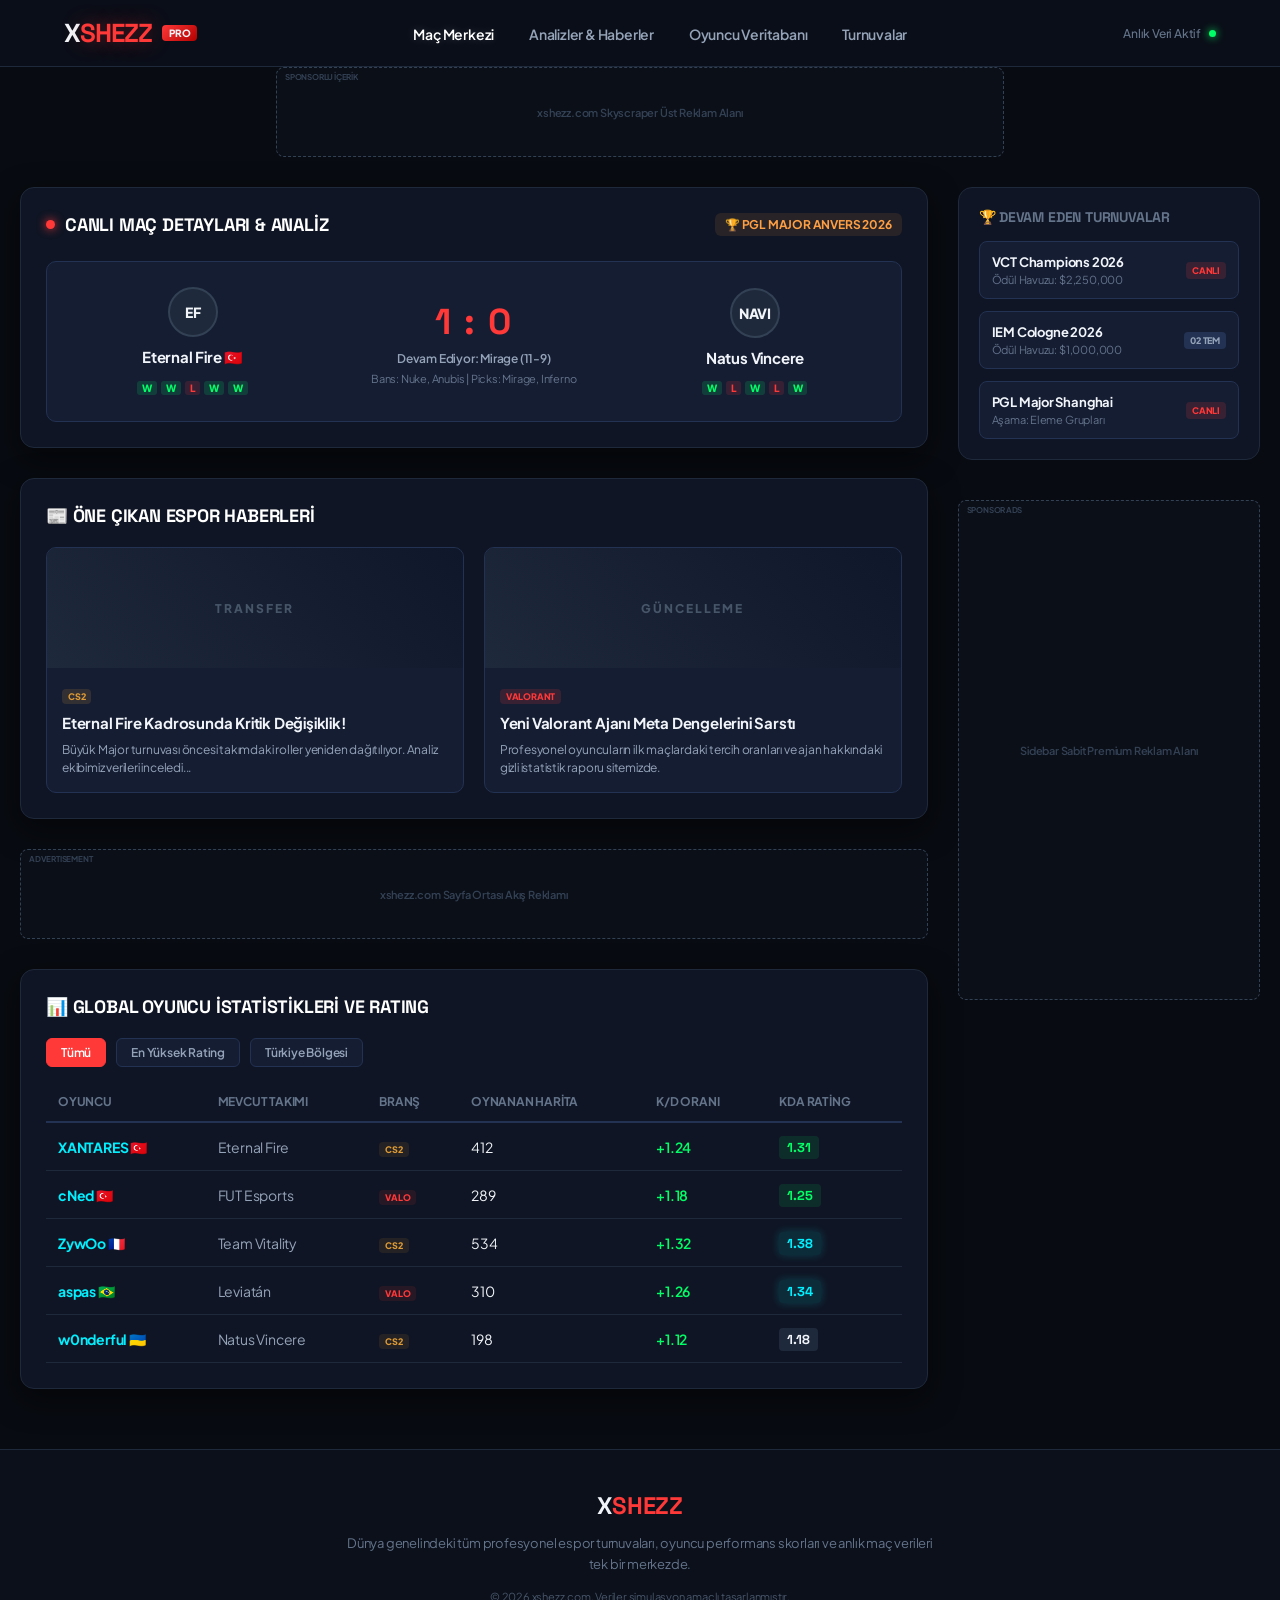
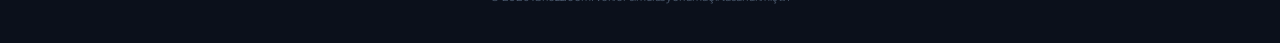
<file: index.html>
<!DOCTYPE html>
<html lang="tr">
<head>
    <meta charset="UTF-8">
    <meta name="viewport" content="width=device-width, initial-scale=1.0">
    <title>XSHEZZ.com | Premium Espor Platformu & Canlı İstatistikler</title>
    <link rel="stylesheet" href="style.css">
    <link href="https://fonts.googleapis.com/css2?family=Plus+Jakarta+Sans:wght@400;500;600;700;800&family=Space+Grotesk:wght@500;700&display=swap" rel="stylesheet">
</head>
<body>

    <!-- ULUSLARARASI PREMIUM NAVBAR -->
    <header class="bo3-navbar">
        <div class="nav-sol">
            <div class="premium-logo">X<span>SHEZZ</span></div>
            <div class="live-indicator">PRO</div>
        </div>
        <nav class="nav-orta">
            <a href="#canli-merkez" class="nav-link aktif">Maç Merkezi</a>
            <a href="#analizler" class="nav-link">Analizler & Haberler</a>
            <a href="#istatistikler" class="nav-link">Oyuncu Veritabanı</a>
            <a href="#turnuva-agaci" class="nav-link">Turnuvalar</a>
        </nav>
        <div class="nav-sag">
            <span class="veri-durumu">Anlık Veri Aktif</span>
            <span class="yesil-nokta"></span>
        </div>
    </header>

    <!-- 1. REKLAM ALANI: TEPE PREMIUM BANNER (728x90) -->
    <div class="reklam-sektörü banner-tepe">
        <div class="reklam-cerceve">
            <span class="reklam-etiketi">SPONSORLU İÇERİK</span>
            <div class="reklam-alani-metni">xshezz.com Skyscraper Üst Reklam Alanı</div>
        </div>
    </div>

    <!-- ANA PLATFORM DÜZENİ -->
    <div class="platform-kapsayici">
        
        <!-- GENİŞ SOL KOLON: CANLI MERKEZ, HABERLER VE VERİTABANI -->
        <main class="ana-panel-sol">
            
            <!-- CANLI MAÇ VE DERİN İSTATİSTİK PANELİ -->
            <section id="canli-merkez" class="premium-kart">
                <div class="kart-ust-bilgi">
                    <h2 class="premium-baslik"><span class="canli-pulse"></span> CANLI MAÇ DETAYLARI & ANALİZ</h2>
                    <span class="lig-adi">🏆 PGL MAJOR ANVERS 2026</span>
                </div>

                <div class="derin-mac-merkezi">
                    <div class="takim-blok">
                        <div class="takim-logo-simge">EF</div>
                        <span class="t-ad">Eternal Fire 🇹🇷</span>
                        <div class="form-durumu">
                            <span class="w">W</span><span class="w">W</span><span class="l">L</span><span class="w">W</span><span class="w">W</span>
                        </div>
                    </div>

                    <div class="canli-skor-tahtasi">
                        <div class="skor-ana-sayilar">1 : 0</div>
                        <div class="harita-durumu">Devam Ediyor: Mirage (11-9)</div>
                        <div class="veto-sureci">
                            <span>Bans: Nuke, Anubis</span> | <span>Picks: Mirage, Inferno</span>
                        </div>
                    </div>

                    <div class="takim-blok">
                        <div class="takim-logo-simge">NAVI</div>
                        <span class="t-ad">Natus Vincere</span>
                        <div class="form-durumu">
                            <span class="w">W</span><span class="l">L</span><span class="w">W</span><span class="l">L</span><span class="w">W</span>
                        </div>
                    </div>
                </div>
            </section>

            <!-- ESPOR DÜNYASINDAN TRANSFERLER VE HABERLER (YENİ İÇERİK) -->
            <section id="analizler" class="premium-kart">
                <h2 class="premium-baslik">📰 ÖNE ÇIKAN ESPOR HABERLERİ</h2>
                <div class="haber-grid">
                    <article class="haber-karti">
                        <div class="haber-gorsel-taslak">TRANSFER</div>
                        <div class="haber-icerik">
                            <span class="haber-kategori cs2">CS2</span>
                            <h3>Eternal Fire Kadrosunda Kritik Değişiklik!</h3>
                            <p>Büyük Major turnuvası öncesi takımdaki roller yeniden dağıtılıyor. Analiz ekibimiz verileri inceledi...</p>
                        </div>
                    </article>

                    <article class="haber-karti">
                        <div class="haber-gorsel-taslak">GÜNCELLEME</div>
                        <div class="haber-icerik">
                            <span class="haber-kategori valorant">VALORANT</span>
                            <h3>Yeni Valorant Ajanı Meta Dengelerini Sarstı</h3>
                            <p>Profesyonel oyuncuların ilk maçlardaki tercih oranları ve ajan hakkındaki gizli istatistik raporu sitemizde.</p>
                        </div>
                    </article>
                </div>
            </section>

            <!-- 2. REKLAM ALANI: İÇERİK ORTASI ESNEK BANNER -->
            <div class="reklam-sektörü banner-orta">
                <div class="reklam-cerceve">
                    <span class="reklam-etiketi">ADVERTISEMENT</span>
                    <div class="reklam-alani-metni">xshezz.com Sayfa Ortası Akış Reklamı</div>
                </div>
            </div>

            <!-- GELİŞMİŞ PROFESYONEL OYUNCU VERİTABANI (bo3.gg TIER 1 SİSTEMİ) -->
            <section id="istatistikler" class="premium-kart">
                <h2 class="premium-baslik">📊 GLOBAL OYUNCU İSTATİSTİKLERİ VE RATING</h2>
                <div class="tablo-filtreler">
                    <span class="filtre-buton aktif">Tümü</span>
                    <span class="filtre-buton">En Yüksek Rating</span>
                    <span class="filtre-buton">Türkiye Bölgesi</span>
                </div>
                <div class="premium-tablo-kapsayici">
                    <table class="bo3-tablo">
                        <thead>
                            <tr>
                                <th>Oyuncu</th>
                                <th>Mevcut Takımı</th>
                                <th>Branş</th>
                                <th>Oynanan Harita</th>
                                <th>K/D Oranı</th>
                                <th>KDA Rating</th>
                            </tr>
                        </thead>
                        <tbody>
                            <tr>
                                <td class="v-oyuncu"><b>XANTARES</b> 🇹🇷</td>
                                <td class="v-takim">Eternal Fire</td>
                                <td><span class="oyun-badge cs2">CS2</span></td>
                                <td>412</td>
                                <td class="pozitif">+1.24</td>
                                <td><span class="rating-skor yuksek">1.31</span></td>
                            </tr>
                            <tr>
                                <td class="v-oyuncu"><b>cNed</b> 🇹🇷</td>
                                <td class="v-takim">FUT Esports</td>
                                <td><span class="oyun-badge valorant">VALO</span></td>
                                <td>289</td>
                                <td class="pozitif">+1.18</td>
                                <td><span class="rating-skor yuksek">1.25</span></td>
                            </tr>
                            <tr>
                                <td class="v-oyuncu"><b>ZywOo</b> 🇫🇷</td>
                                <td class="v-takim">Team Vitality</td>
                                <td><span class="oyun-badge cs2">CS2</span></td>
                                <td>534</td>
                                <td class="pozitif">+1.32</td>
                                <td><span class="rating-skor elit">1.38</span></td>
                            </tr>
                            <tr>
                                <td class="v-oyuncu"><b>aspas</b> 🇧🇷</td>
                                <td class="v-takim">Leviatán</td>
                                <td><span class="oyun-badge valorant">VALO</span></td>
                                <td>310</td>
                                <td class="pozitif">+1.26</td>
                                <td><span class="rating-skor elit">1.34</span></td>
                            </tr>
                            <tr>
                                <td class="v-oyuncu"><b>w0nderful</b> 🇺🇦</td>
                                <td class="v-takim">Natus Vincere</td>
                                <td><span class="oyun-badge cs2">CS2</span></td>
                                <td>198</td>
                                <td class="pozitif">+1.12</td>
                                <td><span class="rating-skor">1.18</span></td>
                            </tr>
                        </tbody>
                    </table>
                </div>
            </section>

        </main>

        <!-- DAR SAĞ KOLON: TURNUVALAR VE SABİT BANNER -->
        <aside class="ana-panel-sag">
            
            <section id="turnuva-agaci" class="premium-kart-sidebar">
                <h3 class="sidebar-baslik">🏆 DEVAM EDEN TURNUVALAR</h3>
                <div class="sidebar-etkinlikler">
                    <div class="etkinlik-kutu">
                        <div class="etkinlik-detay">
                            <h4>VCT Champions 2026</h4>
                            <p>Ödül Havuzu: $2,250,000</p>
                        </div>
                        <span class="durum-badge canlı">CANLI</span>
                    </div>

                    <div class="etkinlik-kutu">
                        <div class="etkinlik-detay">
                            <h4>IEM Cologne 2026</h4>
                            <p>Ödül Havuzu: $1,000,000</p>
                        </div>
                        <span class="durum-badge bekliyor">02 TEM</span>
                    </div>

                    <div class="etkinlik-kutu">
                        <div class="etkinlik-detay">
                            <h4>PGL Major Shanghai</h4>
                            <p>Aşama: Eleme Grupları</p>
                        </div>
                        <span class="durum-badge canlı">CANLI</span>
                    </div>
                </div>
            </section>

            <!-- 3. REKLAM ALANI: SAĞ SIDEBAR SABİT DİKEY BANNER (300x600) -->
            <div class="reklam-sektörü banner-dikey-sag">
                <div class="reklam-cerceve">
                    <span class="reklam-etiketi">SPONSOR ADS</span>
                    <div class="reklam-alani-metni">Sidebar Sabit Premium Reklam Alanı</div>
                </div>
            </div>

        </aside>

    </div>

    <!-- PRESTİJLİ FOOTER -->
    <footer class="premium-footer">
        <div class="footer-icerik">
            <div class="footer-logo">X<span>SHEZZ</span></div>
            <p>Dünya genelindeki tüm profesyonel espor turnuvaları, oyuncu performans skorları ve anlık maç verileri tek bir merkezde.</p>
            <div class="telif">&copy; 2026 xshezz.com. Veriler simulasyon amaçlı tasarlanmıştır.</div>
        </div>
    </footer>

</body>
</html>
</file>
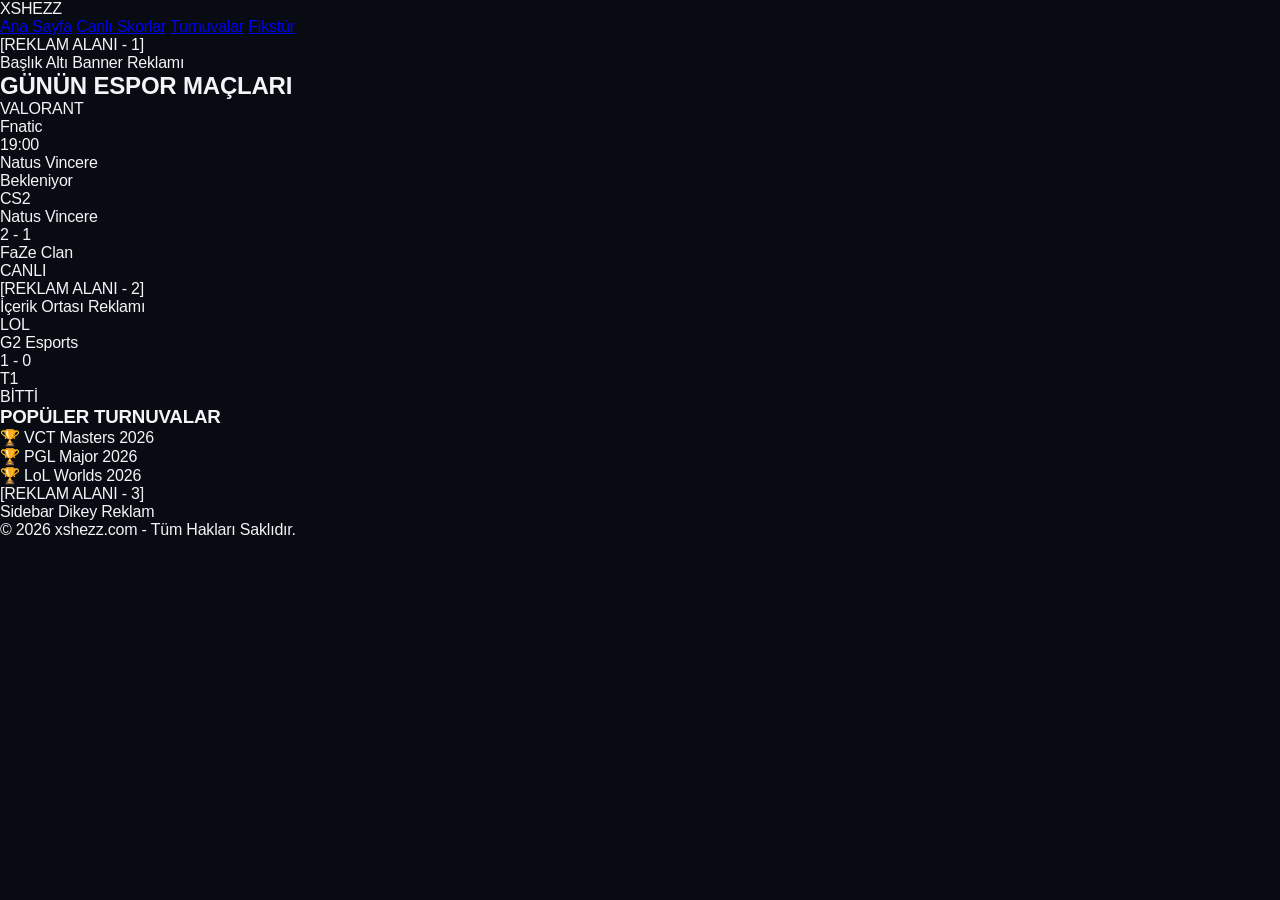
<file: gemini-code-1782247010916.html>
<!DOCTYPE html>
<html lang="tr">
<head>
    <meta charset="UTF-8">
    <meta name="viewport" content="width=device-width, initial-scale=1.0">
    <title>xshezz.com | Espor Takip ve Canlı Skorlar</title>
    <link rel="stylesheet" href="style.css">
    <!-- Google Fonts'tan espor tarzı modern bir yazı tipi ekledik -->
    <link href="https://fonts.googleapis.com/css2?family=Orbitron:wght@400;700&family=Poppins:wght@300;500;700&display=swap" rel="stylesheet">
</head>
<body>

    <!-- ÜST MENÜ (NAVBAR) -->
    <header>
        <div class="logo">XSHEZZ</div>
        <nav>
            <a href="#" class="active">Ana Sayfa</a>
            <a href="#">Canlı Skorlar</a>
            <a href="#">Turnuvalar</a>
            <a href="#">Fikstür</a>
        </nav>
    </header>

    <!-- 1. REKLAM ALANI (BAŞLIK ALTI - EN ÇOK GÖRÜNEN YER) -->
    <div class="reklam-konteyner banner-ust">
        <div class="reklam-alani">
            <span>[REKLAM ALANI - 1]</span>
            <p>Başlık Altı Banner Reklamı</p>
        </div>
    </div>

    <!-- ANA İÇERİK ALANI -->
    <main class="icerik-alani">
        
        <!-- MAÇ LİSTESİ SEKTÖRÜ -->
        <section class="maclar-kapsayici">
            <h2>GÜNÜN ESPOR MAÇLARI</h2>
            
            <!-- Örnek Maç 1 (Valorant) -->
            <div class="mac-karti valorant">
                <div class="oyun-turu">VALORANT</div>
                <div class="takimlar">
                    <div class="takim">
                        <span class="takim-adi">Fnatic</span>
                    </div>
                    <div class="skor">19:00</div>
                    <div class="takim">
                        <span class="takim-adi">Natus Vincere</span>
                    </div>
                </div>
                <div class="mac-durumu">Bekleniyor</div>
            </div>

            <!-- Örnek Maç 2 (CS2) -->
            <div class="mac-karti cs2">
                <div class="oyun-turu">CS2</div>
                <div class="takimlar">
                    <div class="takim">
                        <span class="takim-adi">Natus Vincere</span>
                    </div>
                    <div class="skor"> 2 - 1 </div>
                    <div class="takim">
                        <span class="takim-adi">FaZe Clan</span>
                    </div>
                </div>
                <div class="mac-durumu canli">CANLI</div>
            </div>

            <!-- 2. REKLAM ALANI (İÇERİK ORTASI - EN ÇOK TIKLANAN YER) -->
            <div class="reklam-konteyner banner-orta">
                <div class="reklam-alani">
                    <span>[REKLAM ALANI - 2]</span>
                    <p>İçerik Ortası Reklamı</p>
                </div>
            </div>

            <!-- Örnek Maç 3 (League of Legends) -->
            <div class="mac-karti lol">
                <div class="oyun-turu">LOL</div>
                <div class="takimlar">
                    <div class="takim">
                        <span class="takim-adi">G2 Esports</span>
                    </div>
                    <div class="skor"> 1 - 0 </div>
                    <div class="takim">
                        <span class="takim-adi">T1</span>
                    </div>
                </div>
                <div class="mac-durumu bitti">BİTTİ</div>
            </div>

        </section>

        <!-- SAĞ KENAR ÇUBUĞU (SIDEBAR) -->
        <aside class="yan-panel">
            <h3>POPÜLER TURNUVALAR</h3>
            <div class="turnuva-liste">
                <div class="turnuva-oge">🏆 VCT Masters 2026</div>
                <div class="turnuva-oge">🏆 PGL Major 2026</div>
                <div class="turnuva-oge">🏆 LoL Worlds 2026</div>
            </div>

            <!-- 3. REKLAM ALANI (SAĞ PANEL SABİT REKLAM) -->
            <div class="reklam-konteyner banner-yan">
                <div class="reklam-alani dikey">
                    <span>[REKLAM ALANI - 3]</span>
                    <p>Sidebar Dikey Reklam</p>
                </div>
            </div>
        </aside>

    </main>

    <!-- ALT KISIM (FOOTER) -->
    <footer>
        <p>&copy; 2026 xshezz.com - Tüm Hakları Saklıdır.</p>
    </footer>

</body>
</html>
</file>
<file: style.css>
/* PREMIUM TIER 1 ESPOR TASARIMI */
* {
    margin: 0;
    padding: 0;
    box-sizing: border-box;
    scroll-behavior: smooth;
}

body {
    background-color: #080b11; /* bo3 tarzı kusursuz gece yarısı mat siyahı */
    color: #f1f5f9;
    font-family: 'Plus Jakarta Sans', sans-serif;
    letter-spacing: -0.2px;
}

/* ÜST NAVBAR - CAM EFEKTİ (BLUR) */
.bo3-navbar {
    background-color: rgba(11, 16, 26, 0.85);
    backdrop-filter: blur(12px);
    display: flex;
    justify-content: space-between;
    align-items: center;
    padding: 16px 5%;
    border-bottom: 1px solid #1e293b;
    position: sticky;
    top: 0;
    z-index: 9999;
}

.premium-logo {
    font-family: 'Space Grotesk', sans-serif;
    font-size: 26px;
    font-weight: 700;
    letter-spacing: -1px;
}

.premium-logo span {
    color: #ff3838;
    text-shadow: 0 0 20px rgba(255, 56, 56, 0.4);
}

.live-indicator {
    background: linear-gradient(135deg, #ff3838, #b30000);
    font-size: 10px;
    font-weight: 800;
    padding: 2px 7px;
    border-radius: 4px;
    margin-left: 10px;
}

.nav-sol, .nav-sag { display: flex; align-items: center; }

.nav-orta .nav-link {
    color: #94a3b8;
    text-decoration: none;
    margin: 0 16px;
    font-weight: 600;
    font-size: 14px;
    transition: all 0.25s ease;
}

.nav-orta .nav-link:hover, .nav-orta .nav-link.aktif {
    color: #ffffff;
    text-shadow: 0 0 10px rgba(255,255,255,0.2);
}

.veri-durumu { font-size: 12px; color: #64748b; font-weight: 500; }
.yesil-nokta { width: 7px; height: 7px; background-color: #00ff66; border-radius: 50%; margin-left: 8px; box-shadow: 0 0 8px #00ff66; }

/* PLATFORM GEOMETRİSİ */
.platform-kapsayici {
    display: flex;
    max-width: 1350px;
    margin: 30px auto;
    padding: 0 20px;
    gap: 30px;
}

.ana-panel-sol { flex: 3; display: flex; flex-direction: column; gap: 30px; }
.ana-panel-sag { flex: 1; display: flex; flex-direction: column; gap: 30px; }

/* PREMIUM KART YAPILARI */
.premium-kart {
    background-color: #0f1524;
    border: 1px solid #1e293b;
    border-radius: 14px;
    padding: 25px;
    box-shadow: 0 10px 30px rgba(0,0,0,0.5);
}

.premium-baslik {
    font-family: 'Space Grotesk', sans-serif;
    font-size: 18px;
    font-weight: 700;
    color: #ffffff;
    display: flex;
    align-items: center;
    gap: 10px;
}

/* ANLIK CANLI PANELİ */
.kart-ust-bilgi { display: flex; justify-content: space-between; align-items: center; margin-bottom: 25px; }
.lig-adi { font-size: 12px; color: #ff9f43; font-weight: 700; background-color: rgba(255,159,67,0.1); padding: 4px 10px; border-radius: 6px; }

.derin-mac-merkezi {
    background-color: #151d33;
    border: 1px solid #233252;
    border-radius: 10px;
    padding: 25px;
    display: flex;
    justify-content: space-between;
    align-items: center;
}

.takim-blok { text-align: center; width: 30%; }
.takim-logo-simge { width: 50px; height: 50px; background-color: #1e293b; border-radius: 50%; display: flex; align-items: center; justify-content: center; margin: 0 auto 10px; font-weight: 800; font-size: 14px; border: 2px solid #334155; }
.t-ad { font-weight: 700; font-size: 15px; display: block; margin-bottom: 8px; }

.form-durumu span { font-size: 10px; font-weight: 800; padding: 1px 5px; border-radius: 3px; margin: 0 2px; }
.form-durumu .w { background-color: rgba(0,255,102,0.15); color: #00ff66; }
.form-durumu .l { background-color: rgba(255,56,56,0.15); color: #ff3838; }

.canli-skor-tahtasi { text-align: center; }
.skor-ana-sayilar { font-family: 'Space Grotesk', sans-serif; font-size: 36px; font-weight: 700; color: #ff3838; letter-spacing: 2px; }
.harita-durumu { font-size: 12px; color: #94a3b8; font-weight: 600; margin: 6px 0; }
.veto-sureci { font-size: 11px; color: #64748b; }

.canli-pulse { width: 9px; height: 9px; background-color: #ff3838; border-radius: 50%; display: inline-block; box-shadow: 0 0 10px #ff3838; animation: pulse 1.2s infinite; }
@keyframes pulse { 0%{transform:scale(0.8); opacity:0.5;} 50%{transform:scale(1.2); opacity:1;} 100%{transform:scale(0.8); opacity:0.5;} }

/* HABERLER SEKTÖRÜ (YENİ) */
.haber-grid { display: grid; grid-template-columns: 1fr 1fr; gap: 20px; margin-top: 20px; }
.haber-karti { background-color: #151d33; border: 1px solid #233252; border-radius: 10px; overflow: hidden; transition: 0.25s; }
.haber-karti:hover { transform: translateY(-3px); border-color: #384d7d; }
.haber-gorsel-taslak { height: 120px; background: linear-gradient(45deg, #1e293b, #0f172a); display: flex; align-items: center; justify-content: center; font-size: 12px; font-weight: 800; color: #475569; letter-spacing: 2px; }
.haber-icerik { padding: 15px; }
.haber-kategori { font-size: 9px; font-weight: 800; padding: 2px 6px; border-radius: 4px; display: inline-block; margin-bottom: 8px; }
.haber-kategori.cs2 { background: rgba(222,155,53,0.15); color: #de9b35; }
.haber-kategori.valorant { background: rgba(255,56,56,0.15); color: #ff3838; }
.haber-icerik h3 { font-size: 15px; margin-bottom: 8px; font-weight: 700; line-height: 1.4; }
.haber-icerik p { font-size: 12px; color: #94a3b8; line-height: 1.5; }

/* OYUNCU TABLOSU FİLTERLERİ */
.tablo-filtreler { display: flex; gap: 10px; margin: 20px 0 15px; }
.filtre-buton { font-size: 12px; background-color: #151d33; padding: 6px 14px; border-radius: 6px; cursor: pointer; color: #94a3b8; font-weight: 600; border: 1px solid #233252; }
.filtre-buton.aktif, .filtre-buton:hover { background-color: #ff3838; color: white; border-color: #ff3838; }

/* PROFESYONEL VERİ TABLOSU */
.premium-tablo-kapsayici { overflow-x: auto; }
.bo3-tablo { width: 100%; border-collapse: collapse; text-align: left; }
.bo3-tablo th { padding: 12px; color: #64748b; font-size: 12px; font-weight: 700; border-bottom: 2px solid #233252; text-transform: uppercase; }
.bo3-tablo td { padding: 14px 12px; border-bottom: 1px solid #1e293b; font-size: 14px; }
.bo3-tablo tbody tr:hover { background-color: #151d33; }
.v-oyuncu { color: #00f0ff; }
.v-takim { color: #94a3b8; }
.oyun-badge { font-size: 9px; font-weight: 800; padding: 2px 6px; border-radius: 4px; }
.oyun-badge.cs2 { background: rgba(222,155,53,0.1); color: #de9b35; }
.oyun-badge.valorant { background: rgba(255,56,56,0.1); color: #ff3838; }
.pozitif { color: #00ff66; font-weight: 600; }

.rating-skor { font-family: 'Space Grotesk', sans-serif; font-weight: 700; padding: 3px 8px; border-radius: 4px; background-color: #1e293b; font-size: 13px; }
.rating-skor.yuksek { background-color: rgba(0,255,102,0.1); color: #00ff66; }
.rating-skor.elit { background-color: rgba(0,240,255,0.1); color: #00f0ff; box-shadow: 0 0 10px rgba(0,240,255,0.2); }

/* SIDEBAR ETKİNLİKLER */
.premium-kart-sidebar { background-color: #0f1524; border: 1px solid #1e293b; border-radius: 14px; padding: 20px; }
.sidebar-baslik { font-family: 'Space Grotesk', sans-serif; font-size: 14px; color: #64748b; margin-bottom: 15px; }
.sidebar-etkinlikler { display: flex; flex-direction: column; gap: 12px; }
.etkinlik-kutu { background-color: #151d33; border: 1px solid #233252; padding: 12px; border-radius: 8px; display: flex; justify-content: space-between; align-items: center; }
.etkinlik-detay h4 { font-size: 13px; font-weight: 700; margin-bottom: 3px; }
.etkinlik-detay p { font-size: 11px; color: #64748b; }
.durum-badge { font-size: 9px; font-weight: 800; padding: 3px 6px; border-radius: 4px; }
.durum-badge.canlı { background: rgba(255,56,56,0.15); color: #ff3838; }
.durum-badge.bekliyor { background: #233252; color: #94a3b8; }

/* ADSENSE REKLAM KANALLARI MİMARİSİ */
.reklam-sektörü { display: flex; justify-content: center; }
.reklam-cerceve { background-color: #0b0f17; border: 1px dashed #334155; border-radius: 8px; position: relative; display: flex; justify-content: center; align-items: center; width: 100%; }
.reklam-etiketi { position: absolute; top: 4px; left: 8px; font-size: 8px; font-weight: 700; color: #334155; }
.reklam-alani-metni { font-size: 11px; color: #334155; font-weight: 600; text-align: center; }

.banner-tepe .reklam-cerceve { max-width: 728px; height: 90px; }
.banner-orta .reklam-cerceve { height: 90px; }
.banner-dikey-sag .reklam-cerceve { height: 500px; margin-top: 10px; }

/* FOOTER */
.premium-footer { background-color: #0b101b; padding: 40px 20px; text-align: center; border-top: 1px solid #1e293b; margin-top: 60px; }
.footer-icerik { max-width: 600px; margin: 0 auto; }
.footer-logo { font-family: 'Space Grotesk', sans-serif; font-size: 24px; font-weight: 700; margin-bottom: 12px; }
.footer-logo span { color: #ff3838; }
.footer-icerik p { font-size: 13px; color: #64748b; line-height: 1.6; margin-bottom: 15px; }
.telif { font-size: 11px; color: #475569; }
</file>
